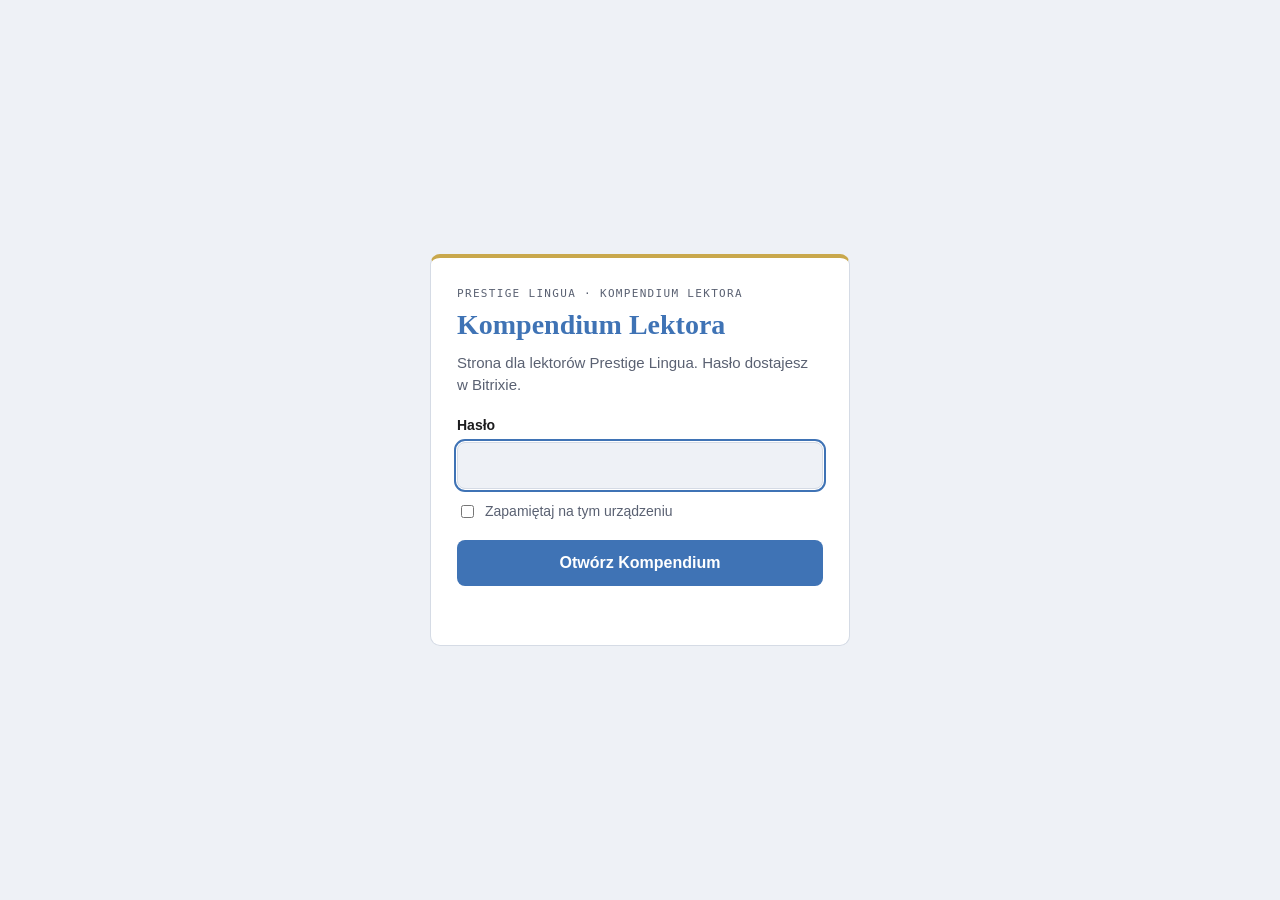
<file: index.html>
<!doctype html>
<html lang="pl">
<head>
<meta charset="utf-8">
<meta name="viewport" content="width=device-width, initial-scale=1">
<meta name="robots" content="noindex, nofollow">
<link rel="manifest" href="manifest.webmanifest"><meta name="theme-color" content="#FFFFFF">
<link rel="icon" href="assets/ikony/favicon-32.png" sizes="32x32"><link rel="apple-touch-icon" href="assets/ikony/apple-touch-icon.png">
<meta name="apple-mobile-web-app-title" content="Lektor PL">
<title>Kompendium Lektora</title>
<style>
  :root { --bg: #EEF1F6; --paper: #FFFFFF; --fg: #1C1C1E; --slate: #5A6172; --border: #D5DBE5;
    --cobalt: #3F73B5; --gold: #C9A84C; --red: #B3372E; color-scheme: light; }
  @media (prefers-color-scheme: dark) { :root { --bg: #14171C; --paper: #1C2027; --fg: #E8EBF0; --slate: #A3ABBA;
    --border: #343B47; --cobalt: #8BB4DC; --gold: #D9B964; --red: #EF8A80; color-scheme: dark; } }
  * { box-sizing: border-box; }
  body { margin: 0; min-height: 100vh; display: grid; place-items: center; background: var(--bg); color: var(--fg);
    font: 16px/1.5 Calibri, "Source Sans 3", -apple-system, "Segoe UI", Arial, sans-serif;
    padding: 24px max(16px, env(safe-area-inset-right, 0px)) 24px max(16px, env(safe-area-inset-left, 0px)); }
  main { width: 100%; max-width: 420px; background: var(--paper); border: 1px solid var(--border); border-top: 4px solid var(--gold);
    border-radius: 10px; padding: 28px 26px; }
  main[hidden] { display: none; }
  .et { font-family: Consolas, "Source Code Pro", Menlo, monospace; font-size: 11px; letter-spacing: .12em; text-transform: uppercase; color: var(--slate); margin: 0 0 6px; }
  h1 { font-family: Cambria, Georgia, serif; font-size: 28px; line-height: 1.2; color: var(--cobalt); margin: 0 0 10px; }
  p { margin: 0 0 18px; color: var(--slate); font-size: 15px; }
  label { display: block; font-weight: 600; font-size: 14px; margin-bottom: 6px; }
  input[type=password] { width: 100%; font: inherit; font-size: 17px; padding: 10px 12px; border-radius: 8px;
    border: 1px solid var(--border); background: var(--bg); color: var(--fg); }
  input:focus { outline: 2px solid var(--cobalt); outline-offset: 1px; }
  .rzad { display: flex; align-items: center; gap: 8px; margin: 12px 0 18px; font-size: 14px; color: var(--slate); }
  .rzad label { display: inline; font-weight: 400; margin: 0; }
  button { width: 100%; font: inherit; font-weight: 600; font-size: 16px; padding: 11px; border-radius: 8px; border: 0;
    background: var(--cobalt); color: #fff; cursor: pointer; }
  button:disabled { opacity: .6; cursor: default; }
  .blad { color: var(--red); font-size: 14px; min-height: 1.5em; margin: 10px 0 0; }
</style>
</head>
<body>
<main id="okno" hidden>
  <div class="et">Prestige Lingua · Kompendium Lektora</div>
  <h1>Kompendium Lektora</h1>
  <p>Strona dla lektorów Prestige Lingua. Hasło dostajesz w Bitrixie.</p>
  <form id="f" autocomplete="on">
    <input type="text" name="username" value="kompendium-lektora" autocomplete="username" hidden>
    <label for="haslo">Hasło</label>
    <input type="password" id="haslo" name="password" autocomplete="current-password" autocapitalize="none" autocorrect="off" spellcheck="false" required>
    <div class="rzad"><input type="checkbox" id="pamietaj"><label for="pamietaj">Zapamiętaj na tym urządzeniu</label></div>
    <button type="submit" id="otworz">Otwórz Kompendium</button>
    <div class="blad" id="blad" role="alert"></div>
  </form>
</main>
<script type="application/octet-stream" id="dane">[base64]/iM5jpsQfOR06ASVkBkcD/rrS7soba2aEfNKHMJzjl0GwZX6t/1M12Fgdnf05H0TxR8xBzzMQCNhq5evHBxGw4g8kX31QRbWlLvIjfyAfTCAVaH74ZfDFAmoQVSESIB/SVki0EH8tSgortl9uWcxdQ+N2DosdxFTGzMh87tpBvZ7jX38+z0JFw2y1EVh17hUV/DX7utyJUueIBdI1Zgvsq0uL9ndj/K/[base64]/zgoYJsAiK0ApbWybFSL3BonhBoUwhfSM4VQJ4HTCo+GxBuepLhDsAKb7y8ZGh8q2Ru/J3oNO8IjJHGZkvvLNAiL2VnW001Ez1By8IXZ2qIhP+XxIm2I8nl1q9KygTxHGhc93xatrRO/RGiEUJwMk4Tv33fl/wu+lvg2bL+ZDBQ5DLm5/gCV3PjBqDZ6dJYZx3b80kVuvfk3/AoLlEGxv5dI/Xi5JMTYujv3/awLTzrgCsqCMhwsfVmTLM9jg5pKh0qQLMrCfDbs/F2XU1pZ3J8HuTBJYQwKLHhRaYgfCb5t7wnctK7Z4djukbcHRoTn7U5VpiNIVciZshCr62kaltODBMlYtyOYHO6plghNnZ5i+bRzGyZk6FUELl1x2smxologrd+p0GLbA9Mcz23NgbkgEekpz/2PvOA1vYkhol2ZAfsUC/+NLd7gxi/[base64]/Av+gK/BR8v5xa4b5vZCjkjYWQnLsecxvbjZwvEBDVRyypY3hbtjTk24Z3RXufc43tliJeTgAWcT+0tvaEXp/MNwUPmLaGxzbMcQHPkvvUJChMUwvuPXZTTrl0uNycOjpK+25ltMvj6MiGQEnPYNDrmNC/EQXWb12JrP6Wq18HATeIFMEx/wkR7ZzrEKsWYfvU4GTMbCVpTzGXrxrdv9DhQANcRcPUpWwMoNRNsGP1zRpLKvQqLw9GYWRXreGjMZJpeYTSq4rxLVsNIwSMzCgXu7jJliZgqqgZRhxGop6/hupxkBFMgOhoHlWA0xWR+SVKKRUQB6ODRdI9jE9puJq4qBrBHTnXW55z/[base64]/X4E0E4mYdXA4JUe7uyHGJ3ksIMR4qA+WOTN8g0Mc+gOS9xpoOgSlyz41wvIfs0DPoKwMBoW9UheVVig9/y/FRfw9vaFu/AdFC5eXqmc4xCb/ChBMcalE9NqScL/EGtERN4AkwYxcYtcpNEMSVo+//xKhp054Zg+9CFjt8xE5RJQtQOwnJiYG8S5iteet41YI+qDoEPUyd8pVPRt/[base64]/gJ+9l1qtcQG09aS7erMaOI4qSsuhzn2FuR8AakpCq8jcfufDbE0JTeRwXay/htqB5GOt6QZSpcbWq+Ye/ovAqjkgy1mKA20eor6FDiq88WdulOnFch61DyQTGkNlHaJcQVB6pUG4oDlnB3FJbgggsx8s2Jmjhy3+4d9f2dgr31wzZw9ykE9eFALvtuwZI43KqxN1icCovkwGckVKHpTfOtD3p2QP1ePa2WLZKc7x48Pfe3ZFMv/pi38g00JoiwcHzhosvP5ELeQ2nPhqfxLqOpZ6GeRfVa3+9GqoTK6BgCSUIDgBMK64v1YOLE8y8KCQB7ZW3k9MBY2RSJkHhEW6RvGNbFKkrNz2fjiKPvnTQqaX4L0kuwTzjjFN0Yrvi92wkjH6VTdJC+qrX5on1/K42gk7JIYJQoWb06OO1BLmqYn1pQbrzTnjVUdpLee3s+WDiAWgJkza0goZClCH8bpAUbeNs/KHiYNozX4eK4NoKZob3GcHJhHQ4CvE5NiOJimk2+Dys+lFS24jFc+TJu0WPlF6SmmuI2bkH/3NlG6O3dpygH/46oThDIT1DMxfOnrqoshvo3GkE9basQhlixhL3K/H3G3otFUKZUWYtS17nZlRjMucbG+++elZmjfJmkvpEMu/5AuH298gLsa3IytH6jR8m344izKRME93MTu0EZhCa5NAcN5CWHMjGJGKQEK0SaoOPwIz1x7rIkMS0JMYnQFbGMzSiFC1E/9SvNnzTfSOBBbfQAFi+pQF/jnPxWit2Oxxjy9CJ1AKd17kE77VOvaq6kehNNYG43+s90g3Blav0A6qulkppYouZHGNr5SvxhKXE1v4JXglA/+zhq6b9JOlbrnmIEnRG2tK24mbZSgtGq/ct+1ceXm7gTFfNoDhdIoqIB3tHG1f5PBkJKYUrPn88ZdMkI+fbqjsrAkqLDHdzyaqAuVL4egGXRzdu1XweAsbazd+/[base64]/Bhrly5VOeu846Xk//EK++EuwmvbO6zg1Kpmm1oe4FPbIfK9wqmH/qksDTsZh9JKbRNb+IzODoKL5Z5v6qYXNV55ArZiv+1B6rtTsgYsAJho2BgxT9t4sLjQeJADo961YJw0rFvTR71DDWfd0dCou0K1TPVnWgbyNm8ou8Y23GRodFzG7X8Kp4RwQoFXEO2np47pIBIfWashoi7O+Zx1LmQoAgMYAmIGX/q5kTpTfh/gyj+FZFgzBTdv37/OrODsZby2yhaOMal1yyB4cyWsESHQQdZkfOyEe3+VkP1KMNo95fGVqTA5rjQHMlmP83uWwLB0F8KpgChxlb8zHgU6Do4jZMDr6ngqcFl4Q1mG/3OI7CFFRNKxBnjCSFXLbdUVD8IGi9o4vSUPzLGrfucxEYmQgozWzGkY+eDkHiHV9LOa/UgZ+8IW6tlmi8I3sspl+rBY6A5/2IT7tIpit4drGjnrJcb9PoUfz2aR2mpIA0+TSqwLyvuSNQd6B8c0BmUYutbOSnaO9cVj5RK0jaDOnVLFk6ceRNJcGGKOWLTWyZyIkYCysdQt0m9J6Kb9sHpWagQDXAJpoIGu+Q4XudMOwk9qjql46/DmPSWnXXnhf0PYh+4hAv/rAT98iwRYGgLxZY3KQn6XEhCqmgjtw33n6toBNlpFIb20SvBPcQcFdyudI5ktRw+WVGxr9c9UZHKa/Y7d0lHW2hYFocwXezP1+G1hH6P8x4f4KxBQ8eo58e1kzlGM9pXeypl2MvNF3AG2dWCxwOwpLDl5v5vTNaVso3LfTY1iY/2+a2ZLZG5Pnehex+7LPdUGPwMyaqvJw7Vp9BXngqL/SyQHSew0ppAdP4IcCktrkB3lAG1SMc9EjAiuaX/u72bw08OyAf4GVppOo9nFg2BH2UztAq458RxNHFZ7s/bS3RJiP8UZQnxUpAsC1gFS7FfZew3zQE2GsiWRKICb6OjNv5ZJGLoxxSOnQdm6gdMNOIvStBAbyh0/1/yzLSm6/NjlGIRMMwhrqZhmE2obiNg0QRbdMF3KIw+uNAS9rjvmELK0aRdbwRSjutzP0ekb/4vFjmdaGVkyjo8WFifIFcatOA/+F1RAKbZhj483I3OIp4f8MJIe0xqiul58jBwVrOg8NPktK7yGZa8oNofh6yB+Ob4G5oPgQMT8HFXrI/3FcWLIGp4uYdzaI1q/7zm3uwl74bqVGCtR7/DGN5g/VYs8rClO0ddSQQGwjoilkwUhvsI6XGvCVunpJfkwl0SQxQj9kDeI9kpcWhNXLi5h8/bBwiae2ruqS8aC5+Zp02eJEYKThsF4LVKc2/gPJdNVNTE4ZqQteutDs9GGVF4PANPgz8xRrtS6jxpq3vD9/OOaxkZpSEja6BC+Kph4+gzcgflgPTmDOZyYUIQpsF6QWYcLa1QGh2q+5CPeJbBOB0gx5LYNy98aD2cNbhLPkFMviDJ9rWSTSnJoVUdtCRSlr48FeWPPSqZxKVbCe+BBbnP15CacvylCfbxPTUokLZdsRVWbgxOOiJ/EwD4sUK9i6KiDZDGHcEvCepmU2W86mJ3pfMZ13XF8dE4LVUeLrCPxY9BQ2EpZyTcc8r2VaXiYB3Nx5/2O+1fo2b8NRIQzpB220SQc6og9w9Yu9Kky5KONwwDpysau+b4B1alQCMlFdguQdxQKHeW8nZcYTZzHVyymSdGi8wjE52FdJqhc1oE/4wyzw/W5r2aGbN+wQ26dLXzbaNrKUzAg32xn6UugaNGeD/[base64]/3AynZBFWB8MEzHlHJeMrMV+dTOa3Bw3VoMbBzT/M3DAIZXKJ1RbZ12txHm2OP9Pa4n/X6+RWeuUdoqmhIa8SAgWmCdUCliCJBI+L632NA7EnPgrctCMcAd+UJDjEoO4BtpljCib6neT3hDfQyIassbk6uCOclQqCvoQZEdRB8X0X0+r757UGeYgMb7ZSSVGVoBZu7jQkR6U9qcU+Re5qg6ASLHDc/ihEV7ppZSfB0dx/PH6HCxwvp2HHL7abwiBddOdW3ZDTAEPrGOfwehieLLpIGOJhN+MWIU4TlNmqBHSgEt3MpYDMBCzLUORxXevN+maylzSwAbS/6EWlx2IvQ/Y+0TGE1H0H2blWT6+ePddMwrRrQAd2VWJ620qpx9lgBXxVXmiwaem7R+jMsgw9xcbwx2QO3XqH3/WeDdhvt09nORmduZPEznebOOs9XULoanBrDZ64rLdcdcKESAdnAFLhHm3+UL877Ac9CnndVgFEUBfbreBmWRJoiE8t2tp7zC8f/XT7oYM9rzhfPZ7REMORa3btpBLUT6tQvZuMT4wUjJd3iZtvnOqLh+LQDAtIei0/cbHE6LwMkqFRexEcaHhvbNljwKD41VIZQmqua4xREvxyIbSkHIsZ8H5TXdUhB7uULtxNjeOzMuCQIxWi0CcEY7DD7EPG7JjHyTdg/ba6Xv8FGpXDNbdi2qdNIK5FElQkyTxgd2g5cregeHubPxaUa3okfWYYpgbwSTFinEzq5AlZH1CKhSyUzWLPfJXQceo4ZJt1UkHb2dJJ6M+o6oZDaf+BCHsatPNlAUi8ONzh2n4En+mV9MArw2F4vNLwNEjeyfs2vAji8NJ5XuBH0dniLiKrUnHzt/09gKQU2kSwU4/K/q2L/vMqYXB+GL9vSnk02pA+fFS2YJnjI1kI0p1I7WBceeXavYvIRNnfPS6eWVys4xQgdmyhqfAxDFsoYr33CFsiYddcMnd3v+vMWfIYzSCCGesoVoQlM0EPv/BkT3389D58F1rgD5CpC+8Vz+YE5Qvof8pn5jXQjlJWCHl1R8R4jTLfwMH5JU827ML0iCZV/NDp+mAqBbrI+OEnUs1mcSBkqugN6Sudnx5z7ux/fn/OEvDuvb0sKZ4gY1oRqBUoqpTtvDYiTmicBN5koNBR4TXhXvZFclBVpIyq+E8RwO86G3p/TrIrvtmSWuYSUwuHmHzpVb6jG7KQxRuEWYjAXx8kV6W2rd9PHPBF27HZGhYiXH2vAXu8b+aXdiqw31Ja2bhFCTKACEQuKFKJKwOx5/H81X9mVfmEUxigEWghtyGMdvN9Ejt2W197emTwbkuRs6eqYoz5QoyoLJV/GnFz9TxUWc3Reko85gyM4McaLkB9HJlM/e6qn7LHfxVSVUDG5Q4gHQc5xXm6ffgX9sWi6r0NRCOENBLjDW5FZjR5McsTphiBhDIFS1A7h64ptw7H0Qi7yuG6V3naqSqQOzJFu/0qtK/Hsi3/6vOcTZ4QIpeHrY9KwESYupU1To/zr0dPhdxlPDuYHEHqCe7x3VG1kq2qfRPkHFu+1STNd/BH8OmQgi4SsK8hweuWqMPdXcPSt0jUM44vHOQop2HHn/NqnA/a9NTTk1Wl9cBUzR0QlxCNaacodibPPChs2mIsbyCXifeGF3xZsbnnvyiSjETP3zrfiLWURopkiw94KxUBclLDseU9fiPRqVopdq/F24YPlXQVKtmxAmfReHK82KC2BUQ9hF1alPTkVOrW4QohKsNy0v9W9aKKpyzhHyHIJwH/ddWfBowYc+2NW+/oD639Tq9w/CZcq6W4ZL4bBSf04z4ysbwBPKwwC7bos9X/hnbYX6mJkB++IySYwYmC8tzayQIuR0OayyHrT3+oIcvqp/QfWKbYUzzoaDq2StBjBSSh78ZZQwr084YbKAY9Yor/WdsQNZmi258467YsvhRMZiPTjwcLSodylt4XcIw9iE2M3Ypr6UMfrV7xq8/ZC+MdbUGmyW9hcjvMIRRGcd72vzQWsA1eQeOuumTwuMSYL2RUPLdjb+GCP6Qy2dKhf+mu+BUDyFNlaZ+vBiDPXSDrPnx4tEC9/FyBNukBPbvxrvV3VY75FTTEYFodgtD19x4MqRkD+N0Qmau3Dnv99nX3PYY0Vt+cqLmKxiwW8M1Y0+uRbxRm/n11GfAAAoi3LX4fxXFuwqHLDsiw+krwJTcGRqwI7ktmEfpktvICKeicjArRlyi8APQuko1VcGyHSL2C5NYBWHYsJsWreK0jNWR2/9NRPO53uPbgX0+NSe1bSPt7owL4W5Kwjx9bUHOdDaYXQdkSy+AS83Bv1xk7pSGWRHVMDl7gcYzX3CSPO0KfNZ1VC00zlx4VmadcdA9+VfVFleUpWsoxjv/[base64]/IS0gFQ8vckHMzGuzBksusqli5TLzfn+vhUQf8/h+Dd/evU6HW8e+yIYktN0w4xQQZHVl5p715vJM8OTYi9VcYDGeAyIi5cQdxMddgZeInQCRngt7Z3ADG9J2StsTNIWMVnZk7Rf5HwqwD2VqM5HRT+HBkhvznG1w3rd9jprmXIqyjQKxBKDbBwDZJjQV4bYPOva0RW/82IemhnFAvD5zPn1PP6xoah3XgXzeBgbCRnmwn1Lhr3DNeuZQiV7vE0ZxhuNfp74A5De9QI1zDKC63CgCu/CBob4fJ/6jWbMDLKzcx9qqXpnQ2swXULXkUuVPiq5HVEhTt3A90sf07iZqi44m0PPS4OIvAm07dTCczZXcIHAqcR76qrU9lXLMQYO8iJb2Q5OGsgoF6/itVpDpdExFjTheW/OxTf7xVNfiC1ZWVjyiRoaYqJ3ZldCXIAewmS1hdM2wipWyy/A3bXeNpU8TSWBEdCJFuGVoS6BFNpKSV7ABR5kxDHtHl2NQmz1SfBYseGsM+qEgiIbQWKelYA9GCwSN35XLj50sQL8BI5H8PGIeYZ1+apcOoAEzoBXqQPRA4GNY57gbAmUONJZpYaaaAXAoZhVoPM2XHK4bx/c7uZdlOE0TuEGYrRrH2q83f41zJ1UEVCIdAzgjbtJAlhDks3AnwnCgLx34CJ5Asta3msC0hGEbrdRK8BIGupSLAO43rJp2anyRxZ5RWXyRV8hKB/JDsJGwuxlNCtyTp9klUvDghpZKkoT7nKkuYfP3TqENuk9TBgtMyFqee5QwNdw1ZccDEvgnALWfmA1bLe7p1j0K8Q3CN05l03CP9VC4cAG2rshVprbRPkrIgvrb/JleIHJF6/EC6q0JxmWGngWngapszTAtSxg535IwSy5i/R7A/xXLdhXZE544AMOn30x2MJArhte2SQB6BcD/MWepHBJz9lFI2BLPK3Y77RpV7VCwMZA/LrOm++OYDtTRHEAoexsH9W/JabrFIN2+ImHr9qIg9Qt6n0bdhEJbcoqGTMhHLUdP68kmEpv3WFmROl32HHR0LQWjU0aNOG9XVgzSEY8qVRyya1i0wXZfdVSGp0lQx1xTi/d1etuOjlIVEUAQAn3NVhtcNL11dpMbVihMP5uK9g/[base64]/BZAGfhvRsJj/koiICl5eRkZNtKucWK0T0RjVSSZF8XeZcmCkVEOnl5qbr7TLvwyjsKaygh8KZeozE7LpFpcvBpQCuzqpnWtVUdLS7B29NWCa2mnOqqoMtEw25q6RyLiv37QHRixWw2N4tI6NfjbA+H3bTVIjKSxdRTKfXW/GfWDPseNjK0URNNnMX29T9UQUO52dhddEduqxrtkoM4rNQ9qVo4x37vFF+H+JNuW+CL57BZlV/TKhThnhGf2AYs9gCB07ELdAHR/81XTqOk8/[base64]/yIaPyPcTnvVTj3d9tum60sPo01FLF03AwMlDgoNx9J/gbb8zHkrQvTMHnRNfepyEs6Djf4Sp3oGXaCyRCvKs7PuAu6jO/OoHPv652yb/M1HfOe3609WyyVGQXnrMtLUUojgi5vQYGndBfn5acgqkK/kNij/vtHTTy/hkJxfE5lDma71h/AXtFw8oyqsSA5jjv68/wciBH6OsuaDETMzzViTFiDOgwAynpiqBIT+RQzJNCy1f8OBnWMd2v/a+SzxRt+HjMhAIf/tf7ig67E09B+gCaEGfzPO6EsFDiQyCg58sqfgY5nzzjQFWFK1W2fAYN+21RMji3zbsM5bAEo5qeVDylViMvx9yddJ1J2f6Gh+JIGgazRt66NSaR6rFYtKziB3QTzMHnkYZyvmMkFtXzrs9szJHc+XMF2xDXTcID0GwhurEoRA/oN+Q6QmOtQpcPsPKTXpsIis7pN19kgSLzIi8mfzLGqetoMLRzMdjeTgfd8cJOBEa2WMChgPligW5FhBJFvHvpyqx7TJNcC9EtUZ/IaW+YSKcsJuT5dBxEZEyavs2XPvBUcEC+OIKgNObFSDt6CiDdu8BcinXGqwYo7PFcgQ1egv+Peknw4nXsZRl037BfjfZNf9dUmGIPX8SsghoUx5JnstkG6KLyBoFgS0QcRJBiJsn715d/KlANNDbbMtttTQTR2FZZTbldWpZX/6k5zKwbuJETL7InPjxa4Hnzcxddmwkkre3bkU8yfDRu37PFQo3U2sLu+wiB+AWNKATtJoVfU1Wsfv+iNNsVft2QYqk1xCVzBsx8k+SUdFMiO4C7wtflHrXZmz+NhLyhOhg2ZPmk80112IXeVmyvXPtwv5CEWkjhIqk6t/JaGSpvGzRhoCgT7BeBOSDgzaq/XFFWC63PxhL1bbKRjZLxOX4gYbF8KC5jT2+wlBg04DCANl5HZf2bbAGkOD776wuxmvK7g7+kGZXgnI0ZoePASRDKfpq/YabGV49j0STXyH6wCdOKFMTZBzS69lEm6JEY0qnyGP0Z0Nq+HCIswqcFyGcdLdqilb/91Picuag9F/7eOoa41zmd2XjAoWEzFXBZDLpu66waqlr9QUQyPJwFwU/QeSSnDGM5Chpf/LhTX/NzA4mK8nyaGZihdcAem5Z1XFpdjDrovbmBOcVRPnjnSxTSdTkyg2meB8ojVEYRffrUgQvvfFvLLSUzq8nuqizT+O6aw/9K14HrgMIFalxGp8gG0PERa2BOoqHVpA9+tEXMJRThG+zd0mO/k3XMNkAHY+6qNAsOqqb/[base64]/24jgNpZDlHzO/5IloafYy4uc9UUbSZvHmdCocJ/3B6tmhUhcYeBT4mhX436VNlAm9aT+UoenkYNkFTfvU5LG1cQLvyeqZYBhudtzRT2gTnkRjOpl2WguiTA6lMYPkW9TYj6FXEJ+5krOkHFYaZJQJIjvPnFUogjtoZppBAPDdAvLwcyNktgTqa3YqbZbSzTC7Zmjh92oCTubnBYAlxcEr5iRIiBA5t/oSOJqEFPC9YEQKwp2qSO+ra8hN8MlxRQOpXBMpMB8aur8WH3hTgKS+/l481t2NnegGMiJKUFZO/RCPe25yjZKnDXUn2zgN0jP85x/0KinIAv28vDDB+Uay5kU0iXOBZ6QuGLGtGxawP5GBQ0BonTcnmiZETTkn4QultnzfPWlwgA5ZeI1ih9WUmzNrkK1qMxnDTHUOglE+WnBT4pmNOs2WTCiZWZORdvHcu0kJyyCC7E18Yihy/ERxp5lKyBD+1AvnDoLe4x2LvJUUMRyhNooY0Gzo7DoJ3mc1U8ic4Mr6sH4I4nuNklMFo7Pb4Ur4lSQwYV1xl780FxfstsyYGDdoaWhH0uFGkj5SaJwFeQtBD/UfNjy0QSPv+vdGJnrOjRkNCBJeieeyTl6f8d8Z7w8RAEQlBG/XhYUMRNFK2tuxwZTq6BIoaXG/OF9VZTr9E9r+xgoom9ISs0AjFmURvVYBRw7ZmYg26VIkIoUeAlVH4HcPC/3f7ICDe4KL1c1frpjRo3eP/8DVBElgn/d+oJ9mEA6+g/F56c+YRdeAbXmLXp/gwo/npFZ8vlB/bmAc+1PlqjiMRhsp9FefuRus/sgsnKiFi6vwL3b8MEoHtMTgdvfNjFxBpS9fCjUhV8dE4J55cDtTXd87iZQDkiO0t7Jke5Jma/ybIvgBVusW2h0JNms345DAY/OUd8BVHH4AgAuQVBRQ77q5UhAk85EC8Ltv6bXFWd79a4h/sgbHxnmLnnjuQMVPEl43ptNHH7y7Z3x9N70q4tABDr52af+rlMKCC8QfcZ2g/C08yTdGn/F9sKeYJMCcYBM3pAaHhZfjZxbeKc/mojg9nYrFXXdJgNuufGIEDnLFjVn2mumvRFncZLXkFAxN8DH89iDRDvXzB4Wzd7yqMj4Kz90IK+XW0++wzSEfB37c1h/sMfFnLbFgdv7RfLsMWE4OtarQi/Pw/IEL1S2UAE49ZD1G3GnT2oG4bFyym8YdpCLMO7CNGAp7wLceZJQnBM/sVM+FlfPZHPlRdQXFe7J+FLP3y6Xmu1+o8eZPDB/1a0YwR+OyihLBE5Z9v4f+C+cpEu72fw04YOqequzeeUhmz9+9n/srVrCVuadfYWsyeDvt3IC7xvfuFcAfvWmco5e/GImXoPm01feD+5QmE6ie9VT7yrFUa2dLlJVLRgoDUDaY3zh65nr40ReszAuT+79Ht3DtYHmtuyb9WA53/tQmcEPazAaLrqVXCybn13KMwlT6fRdpv0XaZEg5wx8AxzBahvlTssX9mspg0cT1neiHpp1lks3W5TYKdlt+7w70O21xqbiqFbBnW/84HmCo3I6xmf4RNFQN9EryDm6da4/8yKeI0unwB0f/[base64]/ZvWMXfJCQp7/hmLqC4/wL5h1EOgRHKtZG7O6DA2bO7ym2DunpJ/uWH2jLP4n3wHNUFyCFweAD7xfVl3sTruDLR8kp23t/qUBUjEBOi3Gvy75E6Q0hd16AWoyngTVChdlrUpWk9dnkUOAbzC3taNhNq2BKZM4aAhuWF1q7b+gd8jDsxyQIEjMG9f+HnmRtSbp5Z0ugTa0FB7DIMn3xG07HVYQ9twkZ1E67NS7S2HQ6mziSduZQzMFxcQEyhZVdBfuMeEnVkuon41+j5FQOaxdeW1JJpCE/R7E4XPdn8sm9f/ib0kJ5tmvg9RNUpTkK34ijZ3UMPbJ/zz/fNhy4wzxfP45U6faBvHJ1kf2aKUfBP7fN4jZi24F+c9Q9e9C5T3a+pc2YRiA7lH7uWohqRLSD6GDUt2BJFk/A2nac7M/icFDP/COGiGpJZ5cUTX0e/LdUbFZpkI0oHDRGIyTLkdasUn0C9Z3R54sg+T5kAAKBBvBus+Z987S9fXK6YWySinxgfzbgLKf4aAVZ08z6UCBWRuZvDqTvpUI4hv0T1VxaKIW+s6c3Hf/1BenDqkzZmSkoTECdyqzmpAj/l6eqBhJ/SoNQ5/s5jSh3222yQmt6kFQdopH8FQRVNzHoTMJjhjCzXOKXv7/UqkobdGKCg1kqEwm2/7r+dT+gu5Y8cIljWcTNMtLJVYLgoTeeGkRgu704KOjURtE0bimgAJwRa+JaaezaZvQO6Scpe/rs4xWPfvAhEAORAOFj2n+Xp6VPdwEI0gyAJKTDh9Vtystoa7oTC0kva+fYG67HZ3nDlSZLUWbIScaslxienpyKdwzmQrHLbPhcf9WKKnXVbmmBxnV9y4KtrQCd3MnBfRW2EbJtIW23//d1vCxiyyi6tAKoeEpNl+YXgC1dZZLL1zdi/+xWlPZpndAdLcwBWMS8LT7DAsvaPFmfguhoiSBVSPr88LZ8o3/XnkG3QmWp38+bVSq05fMdbMpFzDAHogPoWhVtPqe9tMlOAwjUl03FroxhgPB7KNhwQF0LcrY34LNtqDIPmRUgx2pR6zT/2IVwsGLmnMr1Auf9XI5/4BkvXMbIQxH8yPummKvqQ94vSM7OULfFgf+rGtIIemjDRLza3XSnKrE66EBDn1hAo1HiYZNqFF44jrN3BbIWB0kORs4q/efXbvc7ndWm22Vap3HA6+DUlKpeAa5BJa+onxwrO4G11NaQq3NijIOMr/kKoxBxpuFgnCsvDVxpIGxIRju2uLte6uBJB39vwNwBlIgX+1AFtv592sbF6pUr74wphBwmeoI8GQKZXXZkwlINBSEQjHftVC06p6CaDJAl9ymavaNHu3JBQ2ogF33GlbISZ72GWeRtnSTcS9bY1sBm0bemlab9O3NWMT781azyGhYeNZbj785YVY8/n6mb4lio0mYeERZolapDwNI2kQX3MmwhzGpiBtHlczDHjvhYc6CsfoXT75VySrBO+Y6Iw0yHJNWUyzdryD7rHSIt1WUohp3Ryl5U2mPaeMMg07JHnnptflHPFWpTDusXfNoMia0d9+XuksUeaxQHIolkMPsymKarm2OxeP+0tO2FvekZi4bYThpApGuod1WWz/kzX+Vov3YKCvyiJGFynnxJk6Q/wzAeQ02/x4soOXSdWhnlUMAV4djjK1LzFaiiPRR8Dcc4UFhxOl7rLvS+00jZ8mCb2wfHoUZgrCSD3GsZRHPmo9tFzcV1OIK1NNbNtxBCoay1s8PnyNksJyzH+0DtcosMkhNBwqYybDM4AMB4CjGySv10p9KiHB2xoBULO89r9QzqOr52S1Z/g849BTwjLuHLI7gAiQoxapxdgSw7Gi7PH5eOiTJCtIBZnrEmieC2AI/rBQ8NMVRVzrfZo7JKvnILNoK5PkyvyrHpWM8VZ+sso6O/byomzPFl8me1LZuiu5+PgOh7bmKoJb+Z1m6HiFVCGQt9wKH//U6qH1uPSRs9WbQHc4NmdSR38e4At5uVVGq04vKrj1k7TmpNViVT0sluTn4pKtM8XXQZr+El8yKeYYv5rTUnokZiwlEWSs6mb686cWZz3I/yQWT2d2I/p5eAwIcVrwuKwOtm2TaiaBw41fVm/CX1CDPpCfnhbFS6g9wXkKyQ+zg5yASOlj/NU1kMTRm3rBQXuVLMXqaLKhb47gIwLxHb+6B7iPreC+6FCJqR0n3+52wKSli+HCOoWywHODitfhAkrnw3+WqGFKCNG+QCzSnVzj05SckMCInnSQq2rG7EeIDXd34D9xfTz2ORCOWBFWIYI8LoA/gG9KSXL+GoS8mWacbUtO5YZr+8plnCIxO+RDqgqJdK8flRkgOH+HMzJ+NGemjcVkP5j3zYsc08Jn1XJHU5Vqu6lWrm4tWfN5xmAbfQkudE1L7auk0j7QpL6DdjyqnB6ceREDL0vGGiTT7QUc9pZNK/LJHw2m3bUvG1qkw+9XEvpfJGAkxFlfFX/I90XYx0n7ZXthXISPkeV1Nuy3KSa3enG1jf9RbsxrXZUAv4XCC/4CAbM/Yg09daJlvSyCspYYkFejxODnyn2THSyLdLxvaD7FOVIg1hwUeC/sw6Hqe5YUcwRtq74dhcwTWG8iqf0WU6Q/qMf3j0xTd7q3a7tEbWHyH5yp4h0jrZsRA6tavVjoAkKmtufOstAuiowpLiC+CPxoLz+QCD4h3IqvFfXV1W7p7QerIa7YnJxBDYE9nPvNNWvPONYD6uuA0IjBNeHgv0CeP/uqMaVETOfh5HTgFhH0hofcNRdmTeY1kMWdZcOEtU6zgAEV/KN7lniZcKOmqkINKzs1J1eXaKWctLilyG39JcvC0GX02oLLhCS5F4YHxk9+1GYpDcR2vj4ENEWNeYFNkG5mD7BZ4Ql/UoVbSmsY58sxRvuRHuT0nmWxlf22Y7aJlZqIIq3r6n0Ynv1dVzuP/Cw79iqmB3V5tEbqkdZ6qz9iMHDm/atBfxC4aCeqgxEwF4H722iHbiBzegFxb2fqVYpPBuLw9L/ZYRjdVRDI738OYbg5lU1bF1VOUHKQfL3gKM2f6ATqiKfxwcnTHji4OF1u16QZwbjvjhJAebvDV91iA+2BsbFi1ndWQPNTtXzq03V1TxgVfcZS79y7rhezyBaxGIBER7vpl18XpGlx/GomiXtCHM5fwbi5CALiRvwKhfwlev3o5DnicMviypx13d02UEkQhMKoac/[base64]/bos2TQOSTb+F2sItEmKsqlTL5MjWjHs+deoubxnFS8GhyDRKXp/J/9Dv7JiwWHhrOUarqvB8Qxm4yx+SWRWqTRb5JTWkjamW3l/jAZnYw9XKm4cIxPuo81In4J7FT/MVROGEFNcRC7IjDNQCp9mtfN2y5LulyAIJm5woEeoSUpzwYv4FNr+ygsubDoCj/pCVlj0IJG4V8J18Ph8M+VsMCZ7dL6e87JY6HddX42zuQWUCi96VNMNuH+sAYp4jEd+CEa4tL1VXilciTDaA9rxrgBBVdJRxQVz2Rakc2Ew6UsQP8t5LQd2nMQtJgl2ddW0a/RsSH2OVui9UN0luXZTtL2RzTaQc/YRqan0o6EKFGeLNkbmZ/2faKqMw45LNWDD1FAj9ewQm2B5wmT6TcLRywR9HtEYrK3Ri0LsvPvsg6EjFgN4GfXkpyHZ2VJTmJT1+vjhm6kFLJaoGxZqfOSyFwfQZomv2+21obUUOrW1g3CIgu79tg0Wrv0zOhe0e6rSubYAQGvm6rY4aewur3zsd4s64rXa7+7URrNUkq/4r7RO7ph+OiOiY+t7d4Gc1dZL4IDA7kce6kwj3fwtEb9Pi7nSVFRHNu/NnnCcolMahZrlTq45VQuK5/ysa9aCDl2dug+Cew8qtsTW4B8/imSaEpuhSa2LS8Wzn8xASY/opV2EIMjPZVadNzEgOc7Amx50+k2hgMkA4fCNgPgTBw5hzCVg0RUzKphIHSrBNynVhix1ATMbCGvion3HzthnrCP6hOHtw8A9Itt8TNyyzXLV0PhaURIaXDakGiw5wfpPBT35kcj3XRIEK4WKK0WcfMTW3tHt2u/08m8rZiBG9FvKLC2KBS4zjjHz0l8hM7k+AV/nB4C9ALnmPKhB42wC5mXmoeY+JlInb4InE4Sbo1e/gXOBep/9f9hDaE+k9LyuRro9Jbj4/ir/4iZgSgXdRMzilyKfqAlvvD5KnYi/MX5ulW58aENvFdthx30ZaLPRyauOy0vJL5kTyvuxwlIqA7bSVaE/UKXoFZsydldJ1viM0Rmfr/+v/urJ4mS4L8uRhrcSy3JrxET6BcZhJx4l8xkYg7EeS2CyB/YFsQ0KG/0iS2JIvdTu04x+VYQ9FPLFTBUcNOCwJ1WbdskUBnQaQKD7XkbD3fhxXJlit4Nre8o+xTwxSwhgQA0mKtx7DW+0dfNKxhWAGXoaY7MWsZbLIb+vZ9l2QRrTCJt5yOzKHSQhrEoCxxOGV34z2anHjDJYAj/ZpU9wRwvGcsr+AwTTRaUouMQFSsU5OoPq4e7I5gM8vARIK6ocPcuhi71QSeD5q/1jMGjuYVSJ8cUndPxO01RU+08dS/6ObJIf11F8fnGiYLisndah854AGVNm/wWLh5m2Myn6IPxRTCjttoZunb1V+w+L5HIwHbGGqg0qeJUCp4g+/V9cUNUgafpftrLPTlhTzKNBWxtczgBAOwhDDrks8B0ldjwnCld2pbDPyUpB/7vTG1JRrbD0wYdb2BmuSoSqCgr62+Dh3f4hTCpY3AHDsY3AEjPJztSApdlf2uUM+d2DNpwtn9EVHM57JbS80VJo9rjsPZf16+Hvq6Pg7pXTaT7V3y+1QJHHl05s4CsRSMw+dnlvz5qfAbBq7MBQTqe8WFZVVOs3aeYEz/q+OBI39zO0ekgyhbYlZlt99jR8t04sLWsoviD+NjOH8TGoJHBf3eHsyGMxC1JoSg73S/aT/htcpPc46QQmNl75Pvyl3vUHXBdf8Sxeph1w0hkH8wya2cdhN2kDmUY3tjU/LuhqLyN8grJW5MqeSJ/jgm2HVjfJKAyd0yi/iLGUFxoxypNcoBBIB2EG6JIhRHviqE/xUAXdRccvbKBNwQC3H3amRdnZY0PUO8vN0HddoHfDskx95CiAjwgRp5PaSqOfomPVa1Yh5E2+vUzgvYKdiP6mQiO2XM8TWydJcAHozkp4xB6A0agVx9QFEnAwZmlLg/hNqXlXzNvyckqS281cNyOZUvHt+0JJVpimQYNIzqsIkRB8Cew0FfECE4iwBb34zdMjWqC4zvkDiTRHIZr3YAB1Ki6VNeJfENwxOIeqdAfBwDT2oFIS4bU/Z77njwWGEqhf/QhkLdJASSUDWlkfPzDK089RFYf95Iyt7JwoB2gCqFVnTszh0dku66XzpM8sWp31rop4BxeP35jBCEBxZlMM7ERqUdCkpuq7ZYB80b4HeJwVwOQ2lDMGbO5qRvAlMfowCrLJgVrD/aO0Z18Pasiqis1ob9nhlaQDIQ/HQLXCHUUxrxlE6f0Nk8YvCCfIGFN8I/L4EpiwoKtAgX3GtMb+Oe7KI5T+NHZvI4LpHWHBzcaKOsd1ncX+yeJHMRln2ZaF8C/Y/SmgzedPWGlq6L6vLsNm9r5OgrlChq5WLP70AdviwRvGmDrQEPgtNopfpJutf2at4jFUTNXZVqno/5xSEYBhw08AB0nk/4vYHdZ553SKt/KKGyvWhL168+lakJjxwO4vnO1uJdg3ci3qtyc1KTClNyULeAyVJ0iZGqMfG8QChNVyLWw/DYK38qzrAGjoo99ktjMQNtrzbI7PIUXNrf0m4MEdETKtmSEfHJ1j4ga2IWG+1FaVLNM0oD2x73m+7SXqxIe3Y87/XMTKpLSn/K43SBXKOv2/KGdNMy0J1z5cYNtma8u4Bmbfky+Wg+le19SexpLIh6jxKRlHFb544vwH3yhROETwnl9Gs+YcZhnoEcMEyVU3Wj/jW9nBC7xBY9Y8/A3COLFNfk5G0zQjxXsxafXnZNR+wkFtFHpvWp5IccbDVGwO3NRX6ta3k3KgDAqzYd/AY1d3A9ueHJ/jAcnUNigz6xoCe9oSRWNUwRAJCDNZJWr7BXfY3jjkyk0qW5NRIsCgRbFs14XQ8tJNaG7bOtzQYzvVDfPZSIffcfp/cTfaM18NWSJ15cdYmL37nqBrhEXHFpcuxqEOei0j3gvl+QIfMAmrmfG0Bk7bAohPIw09wPXhO0iun/T9HLG2hQ9TZOwK/qNG+3uqxhrqatouSFGQBFHLF+X/XRc+R8VLgmpIWdRj+dvTbOBDH8ORQV6q2JuJ4RaQR2HuEnkt2d2vWH5YnxbtTLH9WcN/NR/DZcbIkjzRGvDxwfltW6RyukZha0RHyrym24Bi98V7+TzntGbKoMt65E+kABauUESmqco9bzs37y5QS6GkUwHVe2p9FMx8fylnquOAqZhf6rTUhPg2krQmII8D7dxMVlQbs0F+XKufEXcp0DDMHXhKt4IYHn3lYNPcIlDvgXfDrdefJPmWk3uaxs7BY3CzcLtI7/dm4cturdyD1/CTHL61VnoF7iig7RGqTtdNaXSCdyDev/jWem5URxRlrnkmF5CGB0alB4FamINIYCMzjNfFJ6m4J4/C3uFqT2qkVr6ZlgRDDCVj3MH825RarALpfSQt7kSG27IvjjWOdYSh+31dqeCvSUj/5KjE6Usq4xXs/RfjLUqrCvBfCOgwIuwqInSs0YKKw16/4ttTB8zs5Qp4WqVIzvH6dWAQ4yN3XJrh/uH28tLCWMpI5MhvCH2fMEwqOSCTWELDBd1qGVYHosdprkYvcyu2+fHZ6H5Ietlq+HxenQCoEBJm7Al0nfq+kMjtg61vIlCD3QC1wbGYSxhYbzUzXi/BmxhKCRZR8JutEtcKBrLC6rtlQIlovj1d1+fqvUIGKh5kSpGatsneUdyjnM/FyBo1xuDx57/vmbx/w+SlcECZeZnWTEOLTW+dzLbkci09jdDH8xd/8BIOZj3zqo+mQfDMYHtcNTuAs/rAjFdSqj3QhazPpOEU2RSeffAVBb2Gi/LbX3U9kMGpzaFkf3eI5czu7mUV1bgmpNI/pGwPy1jNxQhoUJeHym9nKxpOdgKsfum7NtbRer8M+TDWODT3CZmcWBcIz7jAJxVq+kfuci4XDIsK7kjwaaLUNAsraPwUPCER6nc2tpuV8hbIxHLNV8aKrpG2ey62ALF7gtw91wb7XtKa2/iO3W7KgCSUIdsy1rJwB9DDPAWjHzuSjO7+ENI8ZUAO/wHHyLz0aS+qT/[base64]/ZAFFK0UBnwJO3b+RLycEgIwrXgeDEbSwSwg2Z8fMNaYTcHWxeaEioRLO1vICPxmwKTovSaaLWJrTraCPXRGlnLvr1OIcFQPjgmFg9rRqRDDa65Ay8RpnJIR/viQSssAOF38BRsaliZPvid7q9K/eUhrGjL6AlaS6srzUFAHTYv+oUVc1VYggG5pIA3M+S1fUiP28I8kEO6AT6Byh54M7iEMZfJK92SyFJ/U2lGLz8fdstW1JwRaerNrvBNtzv8R26FP8/h98F6lInVbDT3SSXT79+7jLY0Ts9zb/wdOf1ZnlgDrUKrNxdU7OwhEXgT24lxbZumfv7sNsUXJi1KX/mNBeHVz4Uf+KsYSzfldmJ4iTBLxf3vvKVLNr5u1dDzqkXTgyinke517lq8tCdqGlgofa16dln9A+FzM9WCstA1HmEZ65qPN/9Shrp21zcIku3Q4r/oW0FaO9vIVf75TZ95GjHCyeWproriHJbnXmF4QvA7Wt+z1e0mM/oD93LAdyLbdczekW/SKT/OaMKKNp55I3xvF/rd+Qg8ltNgszfavIgeEW+Ubp++TWWtdQ/oqSOluMYsnGVwnk2+0b2/DrcskwclPlXtT2UiaWSLCpTlQqjtAtSBEB27qS8mLzA+lOsPtQW9lWfp1OKBTAcrsaaAcUkYqyNDQEv1iQDHWmDRIbg1JpT3TlUfCBVu9KpDN+Yn83OWLv8mM4ihkQtRANQz6yj7tXR8WXYlcRolvyVyYJTPJPN/RRofRavNVCoGlofHZy59NQ8Bjt9jV9+rU7UI/5+p2pCl/+V5qiPpHE7CG9YpdqDdWQSYTV7/1PT0s0eJy7N9UxN4C1spegXCV+3zK3+3irB/JuylPY6GmM/fIgAl2eSbKjvjkMfEDaN1HowMNjd4uMX2WEuKg0+55hOaXYKHjtvp/0JbEklVrkOmILJr7DnlHhX+vRc7W5Zpe/9V098gxB2ONHu1QDGhFuN8whlGm9VOd73FGm7zAP//OtPz/ue7/fEXmXfI+V+SXzO0FFjozcIAUcnVxFcgR5Yg0a9hGclEMoqe1hb60Wi+XpF3FQ1Z/qN1QDTXXTNebc5P7ZN1VZlEV83Lsn+i/81ssOiiyIo19NPW1i+1Q47URs35TjbeBv5q4pEjDrkU0naKiqmb2C5HiTYpnmNkww+4UfGQ7gRWn+kxA1QN7MOaVMzDruYstRFjdG7KIVqfW8Sdu7zMHdwz5ep9VoICGUhYqrwLJeRSe6LzGhsR9wAxBeflgIgP6sxXzC5a1/FJNIDGOlmcO5OnkBTiDpOj68mQLjgs</script>
<script>
(function () {
  var ITER = 600000, SOL = "ac062469d26436e9a8c6c8ba80c32094", KLUCZ = "kompendium-lektora-klucz", ZNAK = "KL1:";
  var okno = document.getElementById("okno"), f = document.getElementById("f"), pole = document.getElementById("haslo"),
      blad = document.getElementById("blad"), btn = document.getElementById("otworz"), pam = document.getElementById("pamietaj");
  function hex(b) { return Array.prototype.map.call(b, function (x) { return ("0" + x.toString(16)).slice(-2); }).join(""); }
  function zhex(h) { var a = new Uint8Array(h.length / 2); for (var i = 0; i < a.length; i++) a[i] = parseInt(h.substr(i * 2, 2), 16); return a; }
  function b64(s) { return Uint8Array.from(atob(s.trim()), function (c) { return c.charCodeAt(0); }); }
  function norm(h) { return h.trim().toLowerCase().replace(/\s+/g, "-"); }
  async function klucz(haslo) {
    var baza = await crypto.subtle.importKey("raw", new TextEncoder().encode(haslo), "PBKDF2", false, ["deriveBits"]);
    return hex(new Uint8Array(await crypto.subtle.deriveBits({ name: "PBKDF2", salt: zhex(SOL), iterations: ITER, hash: "SHA-256" }, baza, 256)));
  }
  async function odszyfruj(kh, raw) {
    var k = await crypto.subtle.importKey("raw", zhex(kh), "AES-CBC", false, ["decrypt"]);
    return new Uint8Array(await crypto.subtle.decrypt({ name: "AES-CBC", iv: raw.slice(0, 16) }, k, raw.slice(16)));
  }
  function pokaz(tekst) {
    var dod = '<script>(function(){var K="' + KLUCZ + '";' +
      'function zh(h){var a=new Uint8Array(h.length/2);for(var i=0;i<a.length;i++)a[i]=parseInt(h.substr(i*2,2),16);return a;}' +
      'var id=decodeURIComponent(location.hash.slice(1));var e=id&&document.getElementById(id);if(e)[80,400,1200].forEach(function(t){setTimeout(function(){if(Math.abs(e.getBoundingClientRect().top)>120)e.scrollIntoView({behavior:"instant",block:"start"});},t);});' +
      'document.addEventListener("click",function(ev){var a=ev.target.closest&&ev.target.closest("a[href]");if(!a)return;var h=a.getAttribute("href");' +
      'if(!/^[^:]*\\.pdf(#.*)?$/i.test(h))return;ev.preventDefault();var kh=null;try{kh=sessionStorage.getItem(K)||localStorage.getItem(K);}catch(x){}if(!kh)return;' +
      'var w=window.open("","_blank");var u=new URL(h.split("#")[0]+".enc",location.href).href;' +
      'fetch(u).then(function(r){return r.text();}).then(function(t){var raw=Uint8Array.from(atob(t.trim()),function(c){return c.charCodeAt(0);});' +
      'return crypto.subtle.importKey("raw",zh(kh),"AES-CBC",false,["decrypt"]).then(function(k){return crypto.subtle.decrypt({name:"AES-CBC",iv:raw.slice(0,16)},k,raw.slice(16));});})' +
      '.then(function(b){var url=URL.createObjectURL(new Blob([b],{type:"application/pdf"}));if(w)w.location.href=url;else location.href=url;})' +
      '.catch(function(){if(w)w.close();alert("Nie udało się otworzyć pliku. Odśwież stronę i spróbuj jeszcze raz.");});},true);})();<\/script>';
    var i = tekst.lastIndexOf("</body>");
    tekst = i >= 0 ? tekst.slice(0, i) + dod + tekst.slice(i) : tekst + dod;
    function wstaw() { document.open(); document.write(tekst); document.close(); }
    if (document.readyState === "complete") wstaw(); else window.addEventListener("load", function () { setTimeout(wstaw, 0); });
  }
  async function sprobuj(kh, zapamietaj, cicho) {
    btn.disabled = true; btn.textContent = "Otwieram…"; blad.textContent = "";
    try {
      var tekst = new TextDecoder().decode(await odszyfruj(kh, b64(document.getElementById("dane").textContent)));
      if (tekst.indexOf(ZNAK) !== 0) throw new Error("zły klucz");
      try { sessionStorage.setItem(KLUCZ, kh); if (zapamietaj) localStorage.setItem(KLUCZ, kh); } catch (e) {}
      pokaz(tekst.slice(ZNAK.length));
    } catch (e) {
      try { sessionStorage.removeItem(KLUCZ); localStorage.removeItem(KLUCZ); } catch (e2) {}
      okno.hidden = false; btn.disabled = false; btn.textContent = "Otwórz Kompendium";
      if (!cicho) blad.textContent = (window.crypto && crypto.subtle) ? "To nie jest właściwe hasło. Spróbuj jeszcze raz." :
        "Ta przeglądarka nie potrafi otworzyć strony. Otwórz link w Chrome, Safari albo Edge.";
      pole.focus(); pole.select();
    }
  }
  f.addEventListener("submit", async function (e) {
    e.preventDefault(); var h = norm(pole.value); if (!h) return;
    btn.disabled = true; btn.textContent = "Otwieram…";
    try { sprobuj(await klucz(h), pam.checked, false); } catch (x) { sprobuj("00", false, false); }
  });
  var zap = null;
  try { zap = sessionStorage.getItem(KLUCZ) || localStorage.getItem(KLUCZ); if (localStorage.getItem(KLUCZ)) pam.checked = true; } catch (e) {}
  if (zap) sprobuj(zap, pam.checked, true); else { okno.hidden = false; pole.focus(); }
})();
</script>
</body>
</html>
</file>
